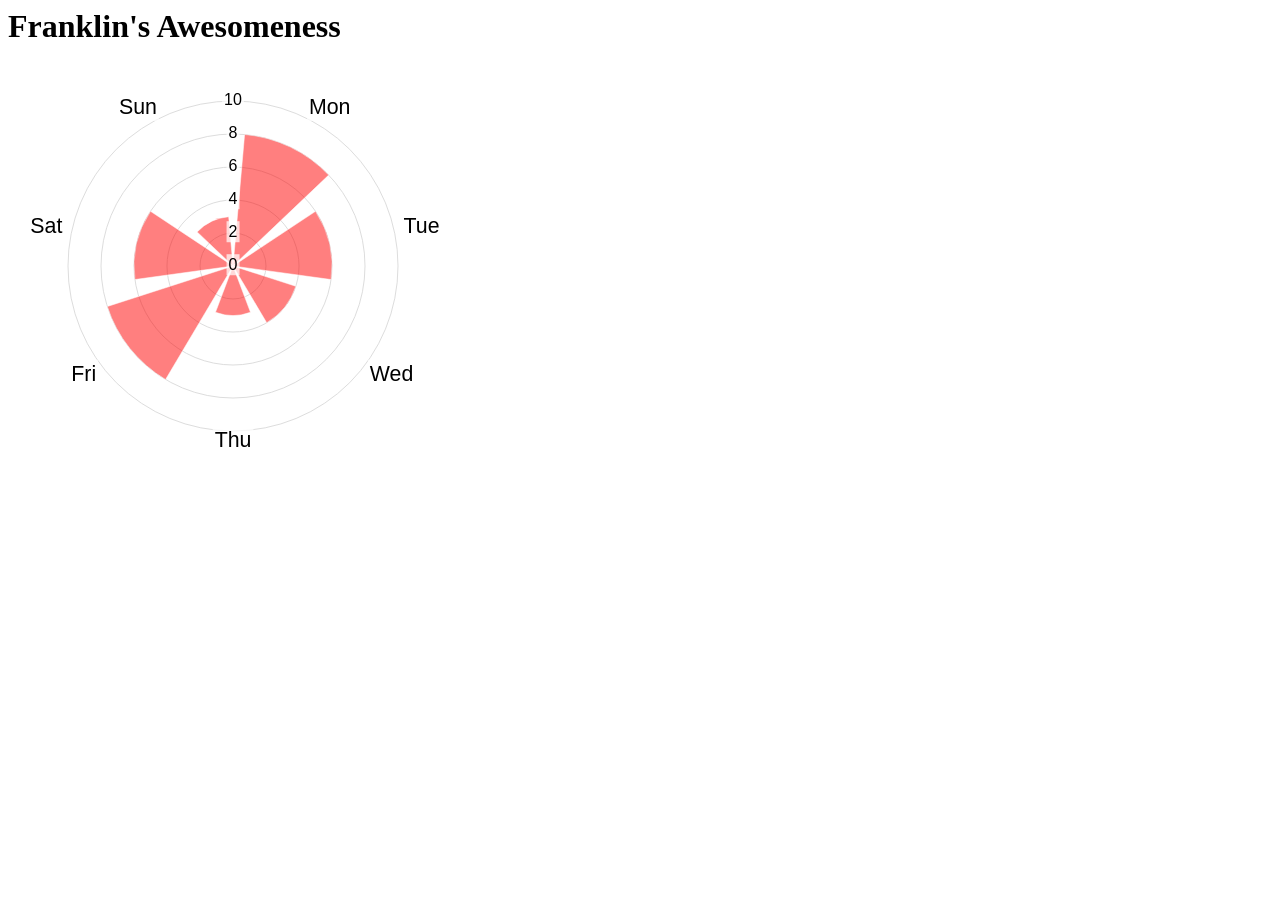
<file: radar.html>
<!DOCTYPE>
<html>

  <head>
    <script src="RGraph/libraries/RGraph.svg.common.core.js"></script>
    <script src="RGraph/libraries/RGraph.svg.common.tooltips.js"></script>
    <script src="RGraph/libraries/RGraph.svg.rose.js"></script>
  </head>

  <body>
    <h1>Franklin's Awesomeness</h1>
    <div style="width: 450px; height: 400px" id="chart-container"></div>
  </body>

  <script>
    new RGraph.SVG.Rose({
        id: 'chart-container',
        data: [8,6,4,3,8,6,3],
        options: {
            colors: [ 'rgba(255,0,0,0.5)', 'rgba(0,255,0,0.5)', 'rgba(0,0,255,0.5)' ],
            backgroundGridRadialsCount: 0,
            linewidth: 2,
            amargin: '5deg',
            labels: ['Mon','Tue','Wed','Thu','Fri','Sat','Sun'],
            tooltips: ['Mon','Tue','Wed','Thu','Fri','Sat','Sun'],
            linewidth: .5
        }
    }).draw();
</script>

</html>
</file>
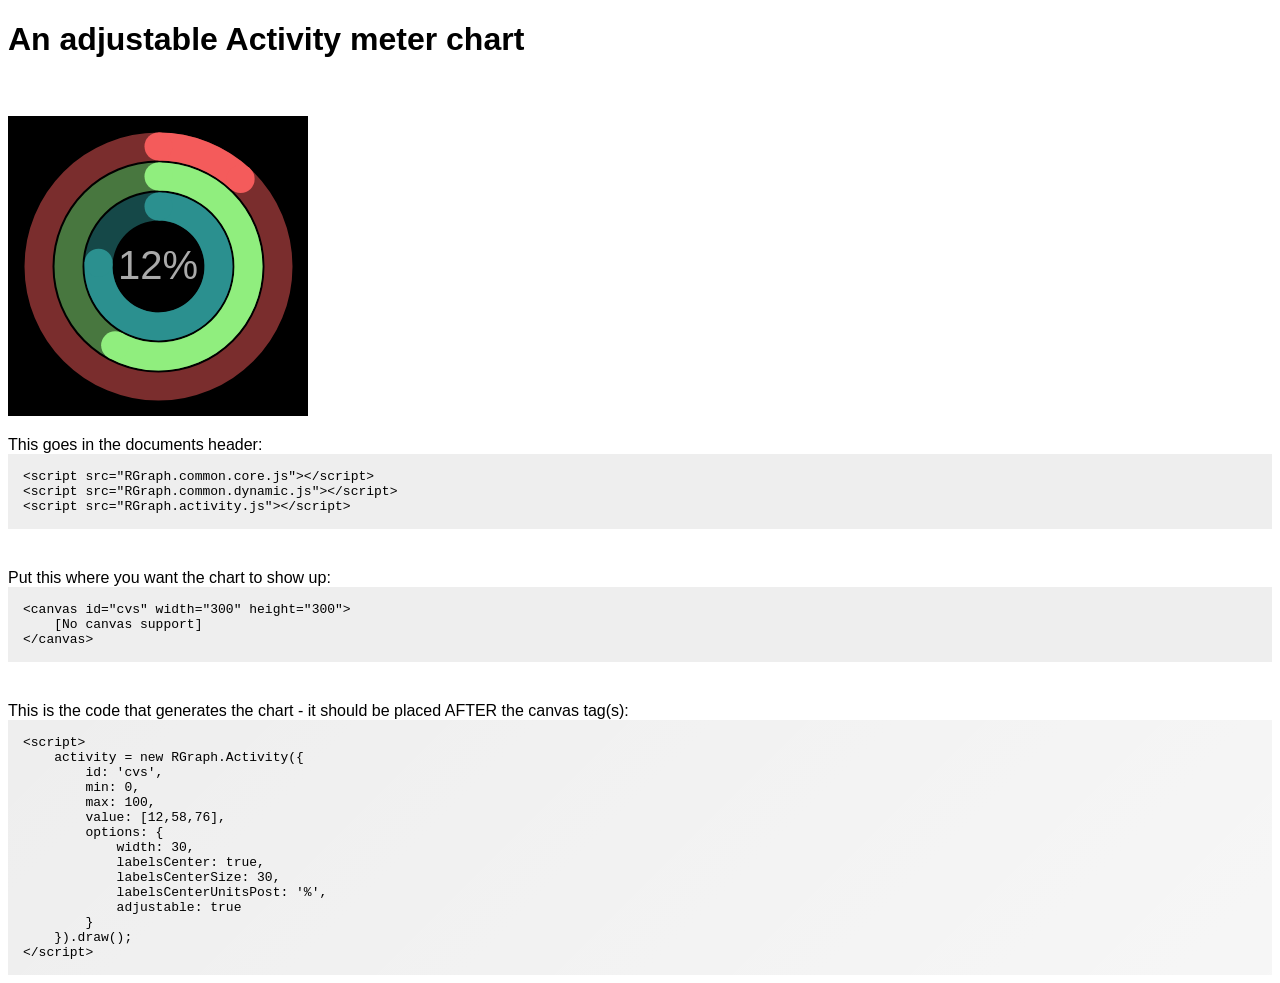
<file: RGraph/demos/activity-adjustable.html>
<!DOCTYPE html >
<html lang="en">
<head>
    <link rel="stylesheet" href="demos.css" type="text/css" media="screen" />

    <script src="../libraries/RGraph.common.core.js" ></script>
    <script src="../libraries/RGraph.common.dynamic.js" ></script>
    <script src="../libraries/RGraph.activity.js" ></script>
    <script src="demos.js" ></script>
    
    <title>RGraph demo: An adjustable Activity meter chart</title>
    
    
    <meta name="description" content="An adjustable Activity meter chart" />
    
    <meta name="robots" content="noindex, nofollow" />

</head>
<body>

    

    <h1>An adjustable Activity meter chart</h1>

    <br />
    <br />

    <canvas id="cvs" width="300" height="300">[No canvas support]</canvas>
    
    <script>
        activity = new RGraph.Activity({
            id: 'cvs',
            min: 0,
            max: 100,
            value: [12,58,76],
            options: {
                width: 30,
                labelsCenter: true,
                labelsCenterSize: 30,
                labelsCenterUnitsPost: '%',
                adjustable: true
            }
        }).draw();
    </script>

    <p></p>

    This goes in the documents header:
    <pre class="code">
&lt;script src="RGraph.common.core.js"&gt;&lt;/script&gt;
&lt;script src="RGraph.common.dynamic.js"&gt;&lt;/script&gt;
&lt;script src="RGraph.activity.js"&gt;&lt;/script&gt;
</pre>
    
    Put this where you want the chart to show up:
    <pre class="code">
&lt;canvas id="cvs" width="300" height="300"&gt;
    [No canvas support]
&lt;/canvas&gt;
</pre>

This is the code that generates the chart - it should be placed AFTER the canvas tag(s):
    <div id="dynamic-source-code"></div>
    <script>showSource()</script>

</body>
</html>
</file>
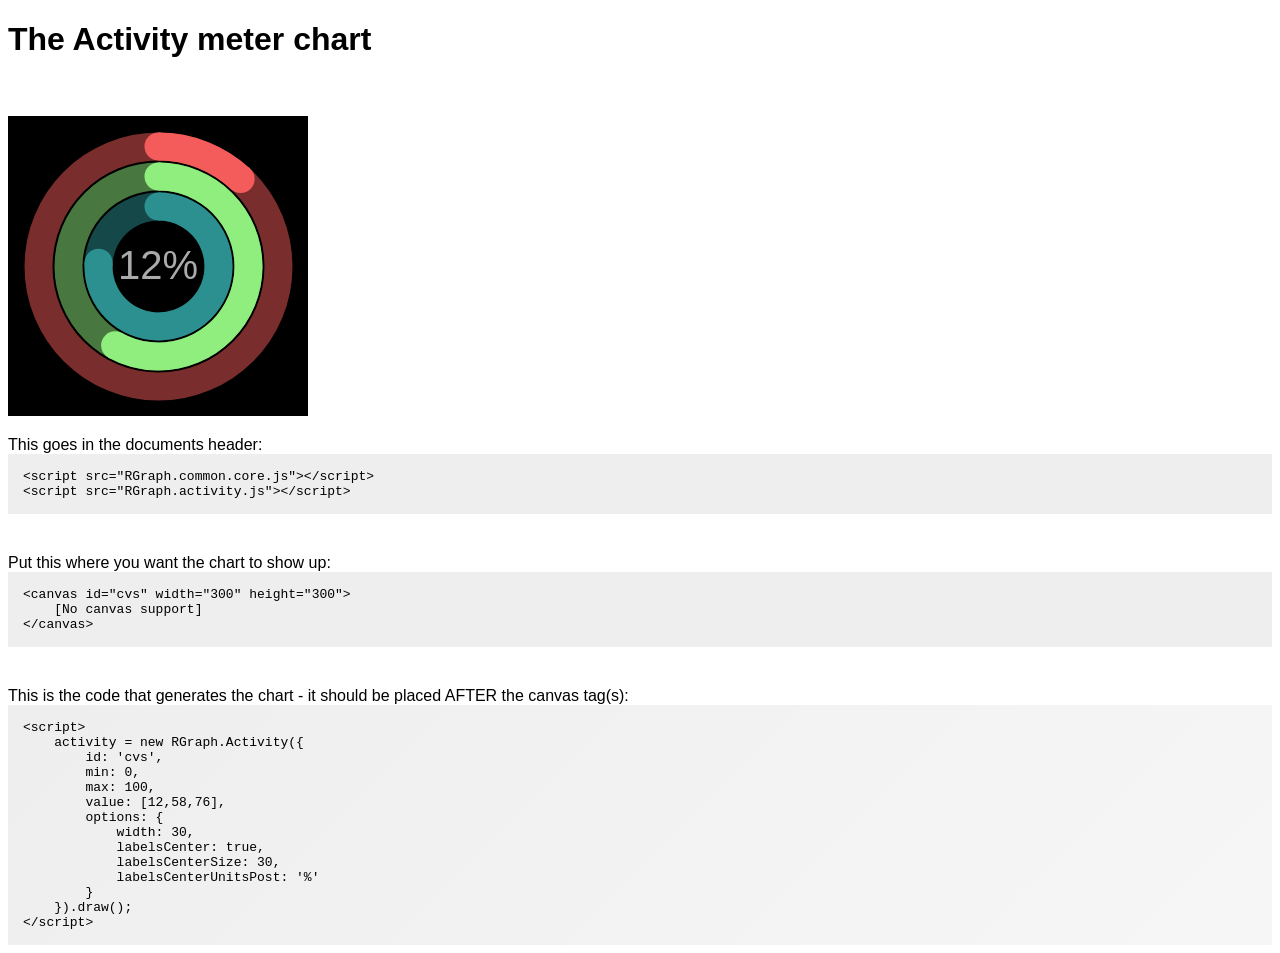
<file: RGraph/demos/activity-basic.html>
<!DOCTYPE html >
<html lang="en">
<head>
    <link rel="stylesheet" href="demos.css" type="text/css" media="screen" />
    
    <script src="../libraries/RGraph.common.core.js" ></script>
    <script src="../libraries/RGraph.activity.js" ></script>
    <script src="demos.js" ></script>
    
    <title>RGraph demo: The Activity meter chart</title>
    
    
    <meta name="description" content="The Activity meter chart" />
    
    <meta name="robots" content="noindex, nofollow" />

</head>
<body>

    

    <h1>The Activity meter chart</h1>

    <br />
    <br />

    <canvas id="cvs" width="300" height="300">[No canvas support]</canvas>
    
    <script>
        activity = new RGraph.Activity({
            id: 'cvs',
            min: 0,
            max: 100,
            value: [12,58,76],
            options: {
                width: 30,
                labelsCenter: true,
                labelsCenterSize: 30,
                labelsCenterUnitsPost: '%'
            }
        }).draw();
    </script>

    <p></p>

    This goes in the documents header:
    <pre class="code">
&lt;script src="RGraph.common.core.js"&gt;&lt;/script&gt;
&lt;script src="RGraph.activity.js"&gt;&lt;/script&gt;
</pre>
    
    Put this where you want the chart to show up:
    <pre class="code">
&lt;canvas id="cvs" width="300" height="300"&gt;
    [No canvas support]
&lt;/canvas&gt;
</pre>

This is the code that generates the chart - it should be placed AFTER the canvas tag(s):
    <div id="dynamic-source-code"></div>
    <script>showSource()</script>

</body>
</html>
</file>
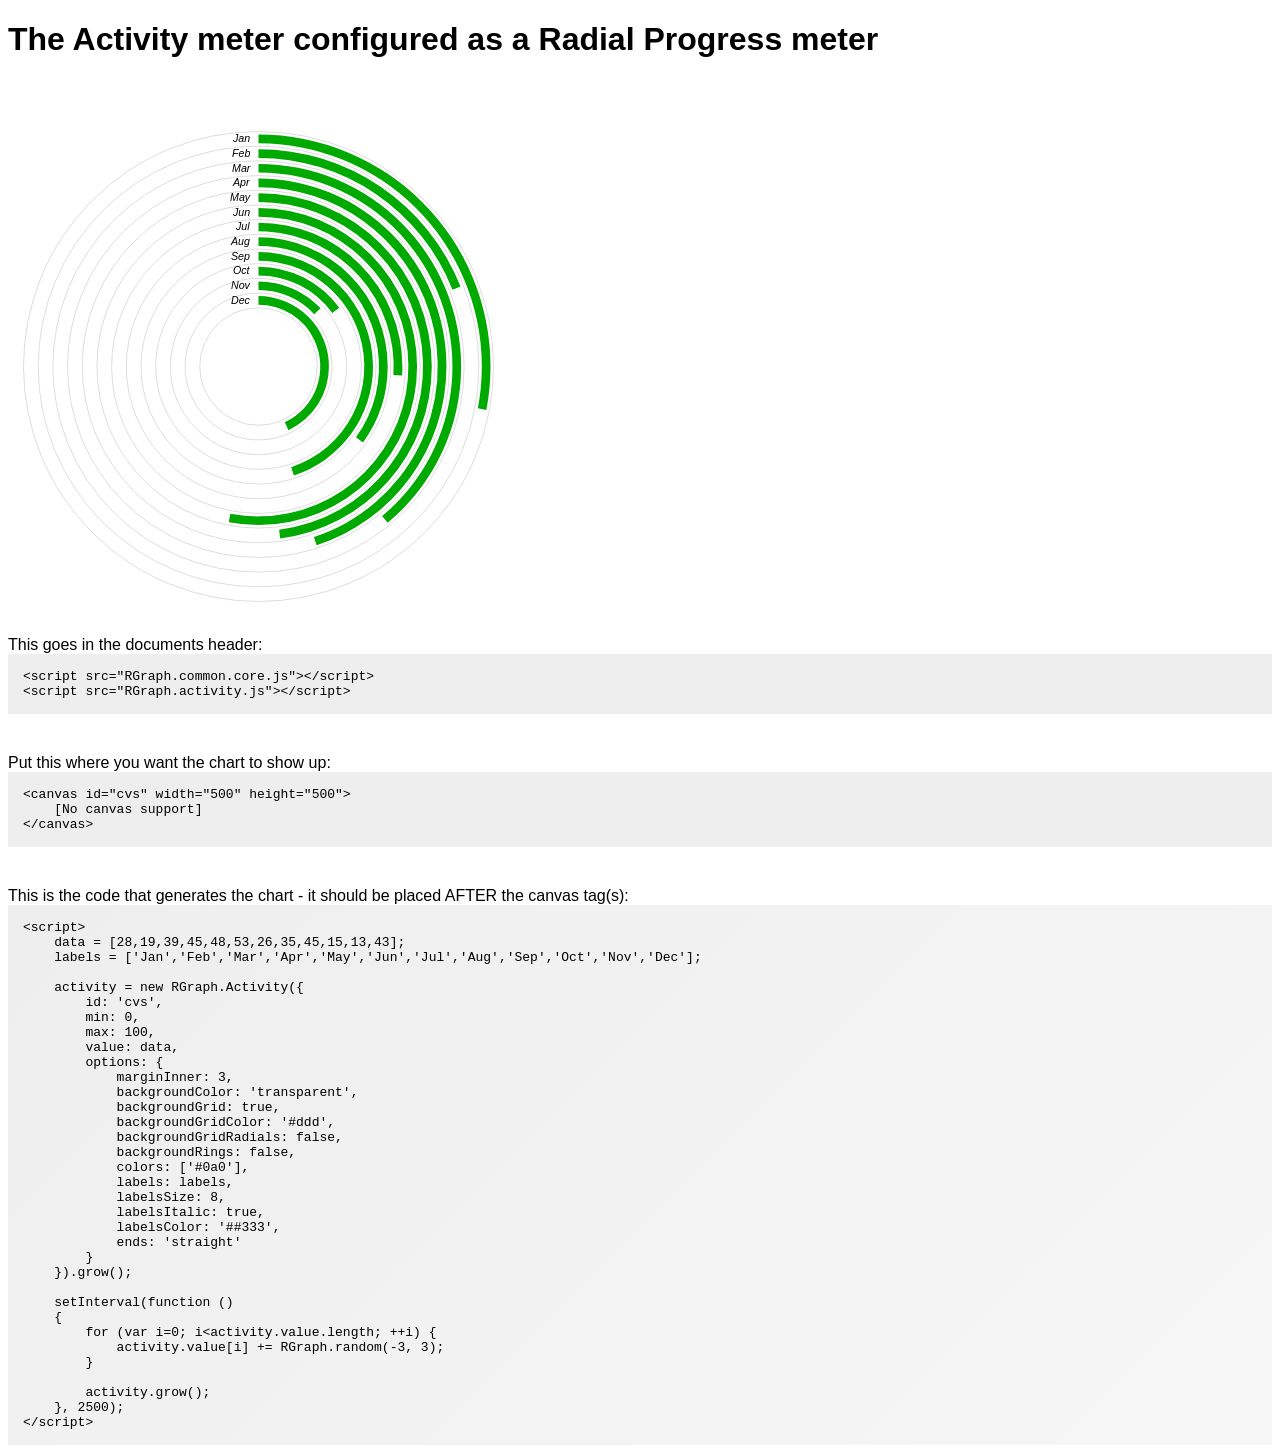
<file: RGraph/demos/activity-radial.html>
<!DOCTYPE html >
<html lang="en">
<head>
    <link rel="stylesheet" href="demos.css" type="text/css" media="screen" />
    
    <script src="../libraries/RGraph.common.core.js" ></script>
    <script src="../libraries/RGraph.activity.js" ></script>
    <script src="demos.js" ></script>
    
    <title>RGraph demo: The Activity meter configured as a Radial Progress meter</title>
    
    
    <meta name="description" content="The Activity meter configured as a Radial Progress meter" />
    
    <meta name="robots" content="noindex, nofollow" />

</head>
<body>

    

    <h1>The Activity meter configured as a Radial Progress meter</h1>

    <br />
    <br />

    <div>
        <canvas id="cvs" width="500" height="500">[No canvas support]</canvas>
    </div>
    
    <script>
        data = [28,19,39,45,48,53,26,35,45,15,13,43];
        labels = ['Jan','Feb','Mar','Apr','May','Jun','Jul','Aug','Sep','Oct','Nov','Dec'];

        activity = new RGraph.Activity({
            id: 'cvs',
            min: 0,
            max: 100,
            value: data,
            options: {
                marginInner: 3,
                backgroundColor: 'transparent',
                backgroundGrid: true,
                backgroundGridColor: '#ddd',
                backgroundGridRadials: false,
                backgroundRings: false,
                colors: ['#0a0'],
                labels: labels,
                labelsSize: 8,
                labelsItalic: true,
                labelsColor: '##333',
                ends: 'straight'
            }
        }).grow();

        setInterval(function ()
        {
            for (var i=0; i<activity.value.length; ++i) {
                activity.value[i] += RGraph.random(-3, 3);
            }
            
            activity.grow();
        }, 2500);
    </script>

    <p></p>

    This goes in the documents header:
    <pre class="code">
&lt;script src="RGraph.common.core.js"&gt;&lt;/script&gt;
&lt;script src="RGraph.activity.js"&gt;&lt;/script&gt;
</pre>
    
    Put this where you want the chart to show up:
    <pre class="code">
&lt;canvas id="cvs" width="500" height="500"&gt;
    [No canvas support]
&lt;/canvas&gt;
</pre>

This is the code that generates the chart - it should be placed AFTER the canvas tag(s):
    <div id="dynamic-source-code"></div>
    <script>showSource()</script>

</body>
</html>
</file>
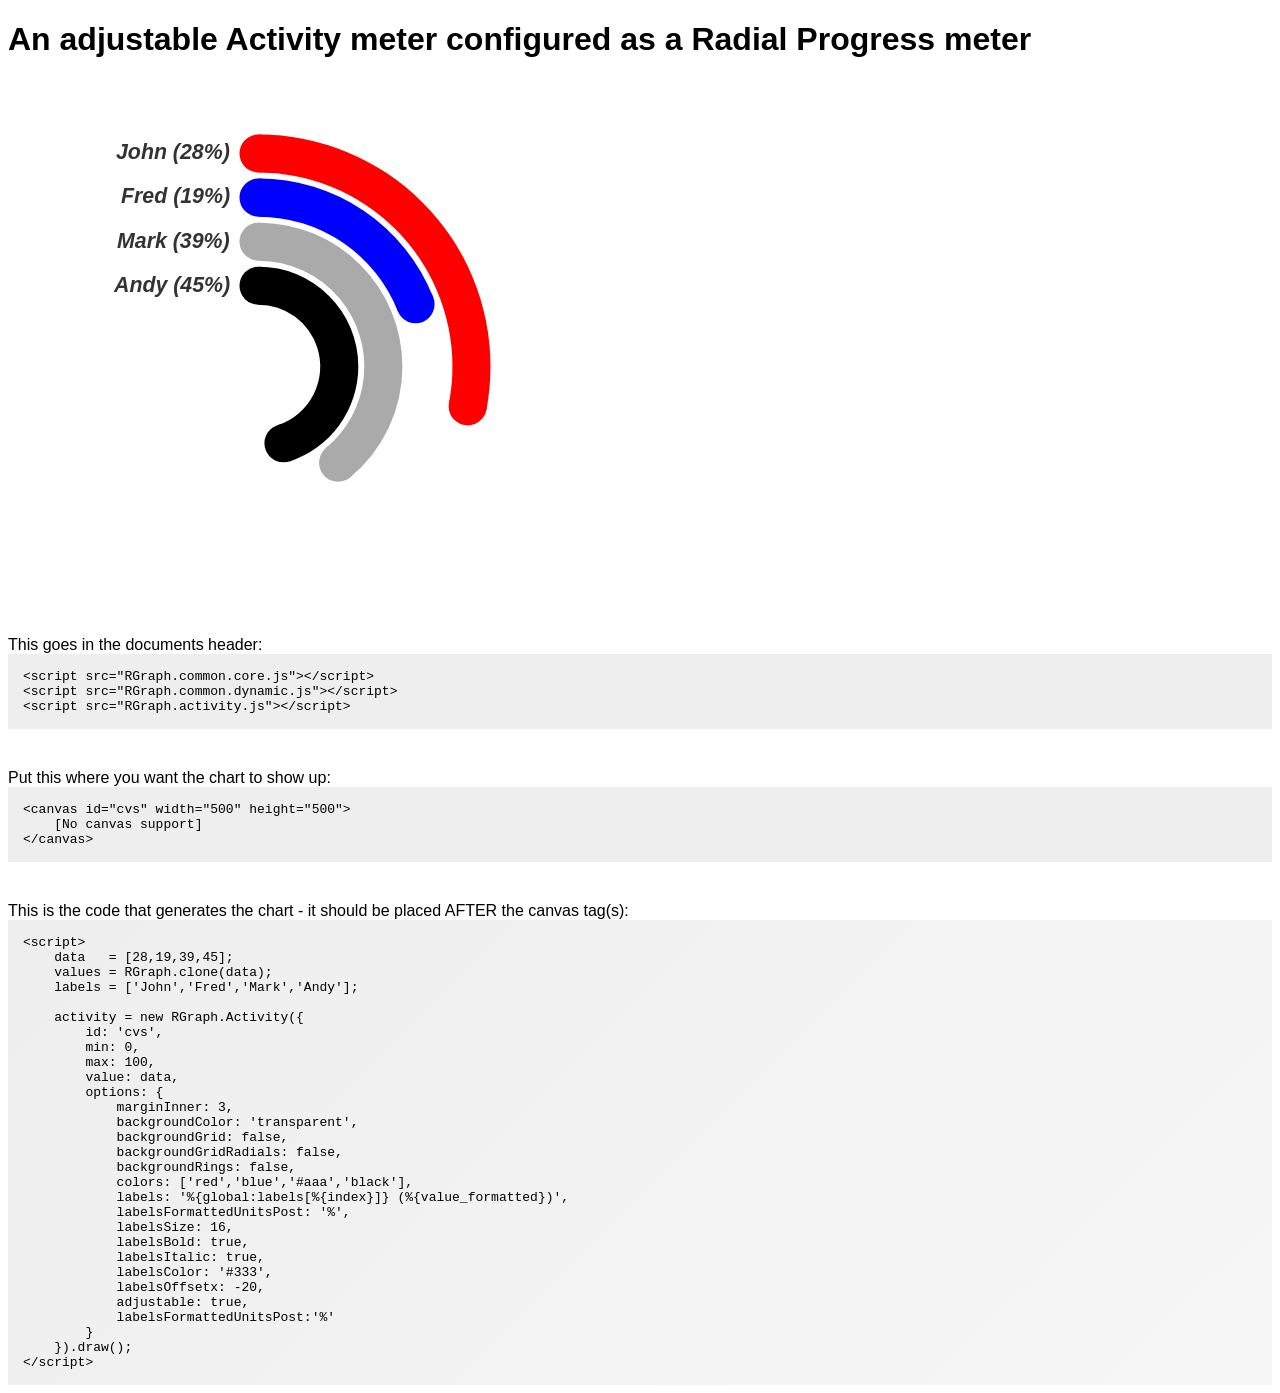
<file: RGraph/demos/activity-radial2.html>
<!DOCTYPE html >
<html lang="en">
<head>
    <link rel="stylesheet" href="demos.css" type="text/css" media="screen" />
    
    <script src="../libraries/RGraph.common.core.js" ></script>
    <script src="../libraries/RGraph.common.dynamic.js" ></script>
    <script src="../libraries/RGraph.common.tooltips.js" ></script>
    <script src="../libraries/RGraph.activity.js" ></script>
    <script src="demos.js" ></script>
    
    <title>RGraph demo: An adjustable Activity meter configured as a Radial Progress meter</title>
    
    
    <meta name="description" content="An adjustable Activity meter configured as a Radial Progress meter" />
    
    <meta name="robots" content="noindex, nofollow" />

</head>
<body>

    

    <h1>An adjustable Activity meter configured as a Radial Progress meter</h1>

    <br />
    <br />

    <div>
        <canvas id="cvs" width="500" height="500">[No canvas support]</canvas>
    </div>
    
    <script id="rgraph-demo-source-code">
        data   = [28,19,39,45];
        values = RGraph.clone(data);
        labels = ['John','Fred','Mark','Andy'];

        activity = new RGraph.Activity({
            id: 'cvs',
            min: 0,
            max: 100,
            value: data,
            options: {
                marginInner: 3,
                backgroundColor: 'transparent',
                backgroundGrid: false,
                backgroundGridRadials: false,
                backgroundRings: false,
                colors: ['red','blue','#aaa','black'],
                labels: '%{global:labels[%{index}]} (%{value_formatted})',
                labelsFormattedUnitsPost: '%',
                labelsSize: 16,
                labelsBold: true,
                labelsItalic: true,
                labelsColor: '#333',
                labelsOffsetx: -20,
                adjustable: true,
                labelsFormattedUnitsPost:'%'
            }
        }).draw();
    </script>

    <p></p>

    This goes in the documents header:
    <pre class="code">
&lt;script src="RGraph.common.core.js"&gt;&lt;/script&gt;
&lt;script src="RGraph.common.dynamic.js"&gt;&lt;/script&gt;
&lt;script src="RGraph.activity.js"&gt;&lt;/script&gt;
</pre>
    
    Put this where you want the chart to show up:
    <pre class="code">
&lt;canvas id="cvs" width="500" height="500"&gt;
    [No canvas support]
&lt;/canvas&gt;
</pre>

This is the code that generates the chart - it should be placed AFTER the canvas tag(s):
    <div id="dynamic-source-code"></div>
    <script>showSource()</script>

</body>
</html>
</file>
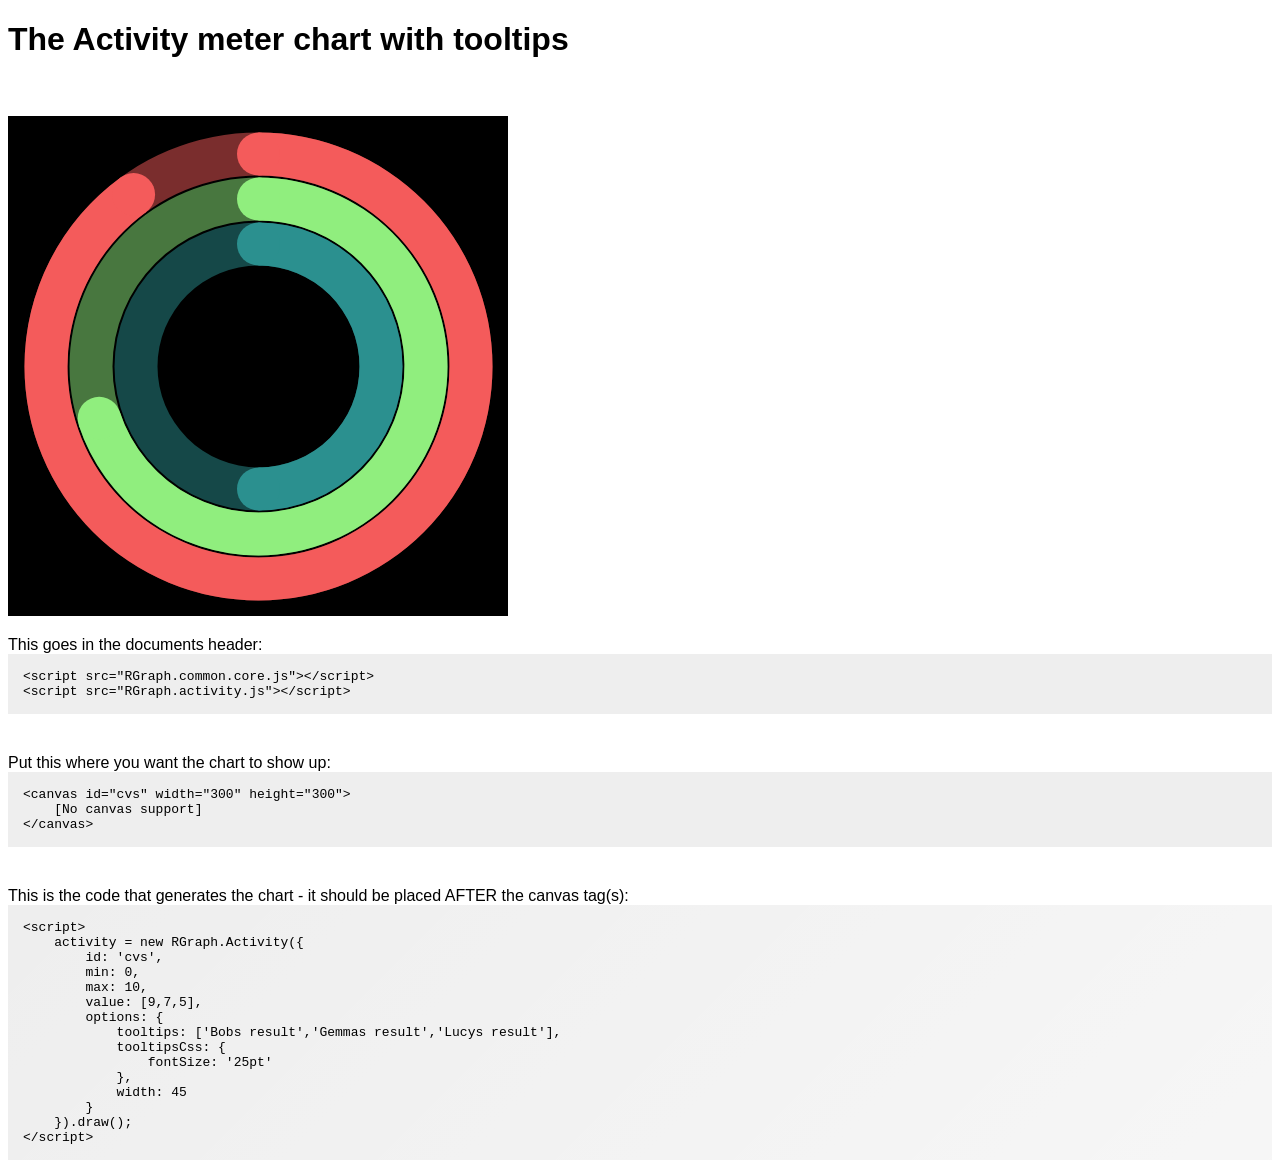
<file: RGraph/demos/activity-tooltips.html>
<!DOCTYPE html >
<html lang="en">
<head>
    <link rel="stylesheet" href="demos.css" type="text/css" media="screen" />
    
    <script src="../libraries/RGraph.common.core.js" ></script>
    <script src="../libraries/RGraph.common.dynamic.js" ></script>
    <script src="../libraries/RGraph.common.tooltips.js" ></script>
    <script src="../libraries/RGraph.activity.js" ></script>
    <script src="demos.js" ></script>
    
    <title>RGraph demo: The Activity meter chart with tooltips</title>
    
    
    <meta name="description" content="The Activity meter chart with tooltips" />
    
    <meta name="robots" content="noindex, nofollow" />

</head>
<body>

    

    <h1>The Activity meter chart with tooltips</h1>

    <br />
    <br />

    <canvas id="cvs" width="500" height="500">[No canvas support]</canvas>
    
    <script>
        activity = new RGraph.Activity({
            id: 'cvs',
            min: 0,
            max: 10,
            value: [9,7,5],
            options: {
                tooltips: ['Bobs result','Gemmas result','Lucys result'],
                tooltipsCss: {
                    fontSize: '25pt'
                },
                width: 45
            }
        }).draw();
    </script>

    <p></p>

    This goes in the documents header:
    <pre class="code">
&lt;script src="RGraph.common.core.js"&gt;&lt;/script&gt;
&lt;script src="RGraph.activity.js"&gt;&lt;/script&gt;
</pre>
    
    Put this where you want the chart to show up:
    <pre class="code">
&lt;canvas id="cvs" width="300" height="300"&gt;
    [No canvas support]
&lt;/canvas&gt;
</pre>

This is the code that generates the chart - it should be placed AFTER the canvas tag(s):
    <div id="dynamic-source-code"></div>
    <script>showSource()</script>

</body>
</html>
</file>
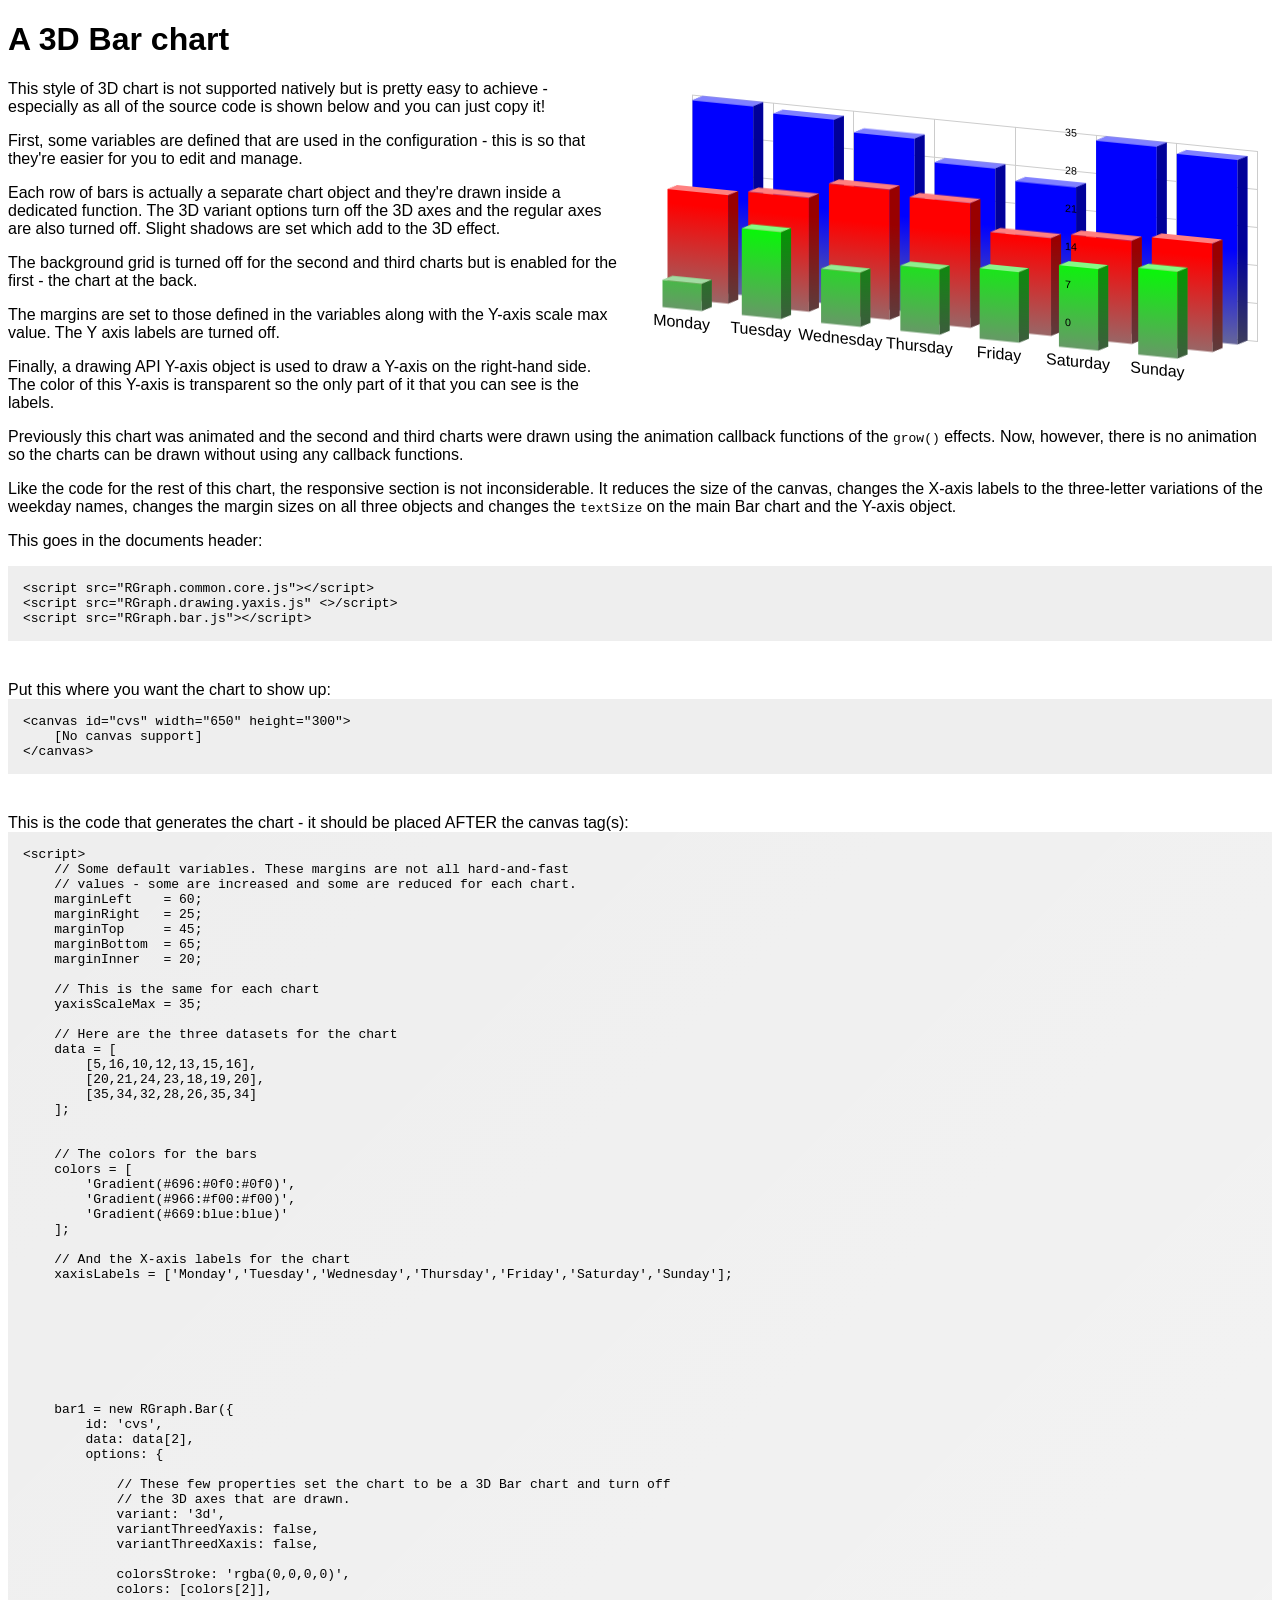
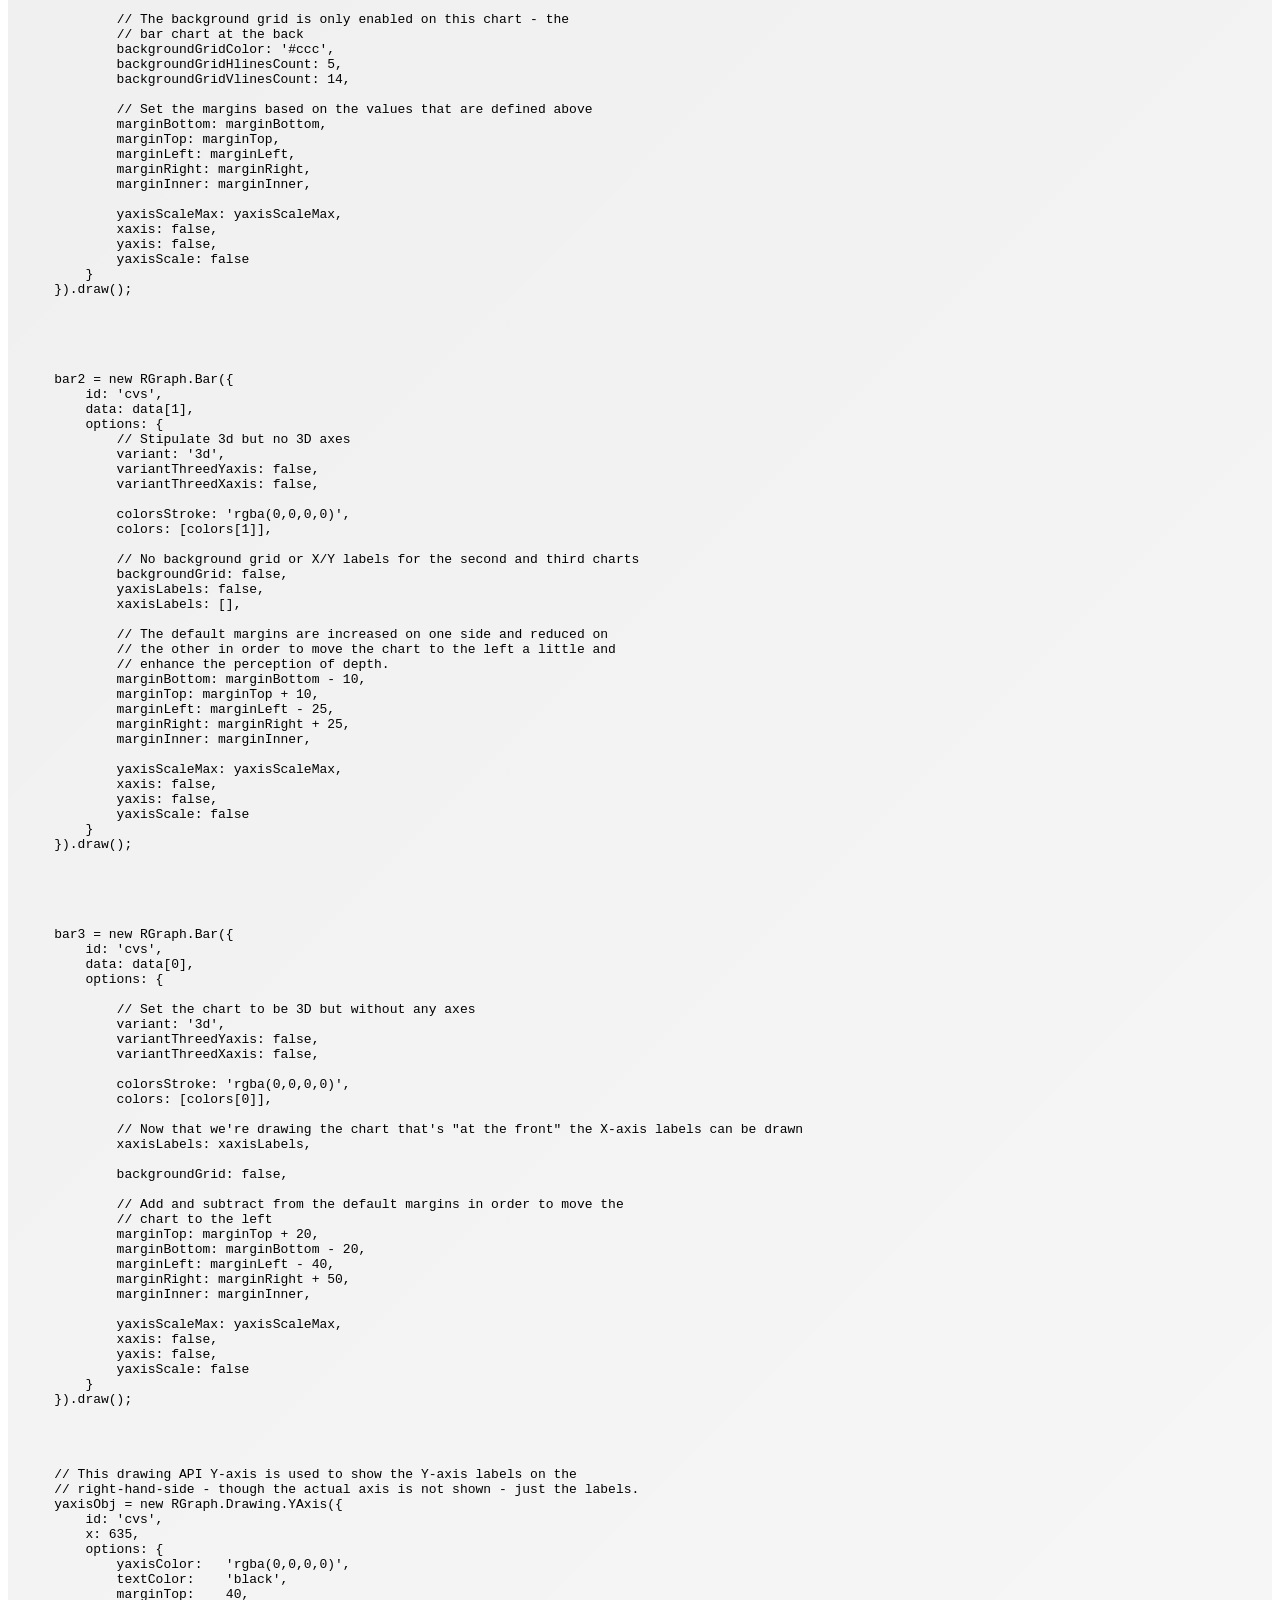
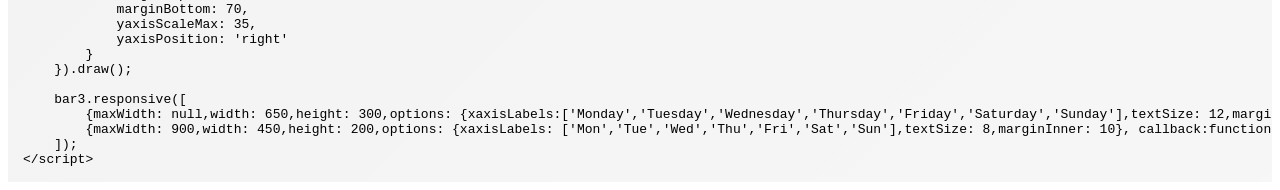
<file: RGraph/demos/bar-3d-effect-multi-row.html>
<!DOCTYPE html >
<html lang="en">
<head>
    <link rel="stylesheet" href="demos.css" type="text/css" media="screen" />
    
    <script src="../libraries/RGraph.common.core.js" ></script>
    <script src="../libraries/RGraph.drawing.yaxis.js" ></script>
    <script src="../libraries/RGraph.bar.js" ></script>
    <script src="demos.js" ></script> 
    
    <title>RGraph demo: A multiple-row 3D Bar chart</title>
    
    
    <meta name="description" content="RGraph can make realistic-looking 3D Bar charts. This demo is a multi-row example of such a chart. There are three rows of bars that are each drawn by a separate Bar chart object." />
    
    <!-- <RGRAPH_REMOVE> -->
    <meta name="robots" content="noindex, nofollow" />
    <!-- </RGRAPH_REMOVE> -->

</head>
<body>


    <h1>A 3D Bar chart</h1>

    <div style="float: right">
        <canvas id="cvs" width="650" height="300">[No canvas support]</canvas>
    </div>

    <p>
        This style of 3D chart is not supported natively but is pretty easy to
        achieve - especially as all of the source code is shown below and you can just
        copy it!
    </p>
    
    <p>
        First, some variables are defined that are used in the configuration - this is so that they're
        easier for you to edit and manage.
    </p>
    
    <p>
        Each row of bars is actually a separate chart object and they're drawn inside a dedicated function.
        The 3D variant options turn off the 3D axes and the regular axes are also turned off. Slight shadows
        are set which add to the 3D effect.
    </p>
    
    <p>
        The background grid is turned off for the second and third charts but is enabled for the first - the
        chart at the back.
    </p>
    
    <p>
        The margins are set to those defined in the variables along with the Y-axis scale max value. The Y
        axis labels are turned off.
    </p>
    
    <p>
        Finally, a drawing API Y-axis object is used to draw a Y-axis on the right-hand side. The color of
        this Y-axis is transparent so the only part of it that you can see is the labels.
    </p>
    
    <p>
        Previously this chart was animated and the second and
        third charts were drawn using the animation callback
        functions of the <code>grow()</code> effects. Now, however,
        there is no animation so the charts can be drawn without
        using any callback functions.
    </p>
    
    <p>
        Like the code for the rest of this chart, the responsive section is not inconsiderable. It
        reduces the size of the canvas, changes the X-axis labels to the three-letter variations of
        the weekday names, changes the margin sizes on all three objects and changes the
        <code>textSize</code> on the main Bar chart and the Y-axis object.
    </p>

    <script id="rgraph-demo-source-code">
        // Some default variables. These margins are not all hard-and-fast
        // values - some are increased and some are reduced for each chart.
        marginLeft    = 60;
        marginRight   = 25;
        marginTop     = 45;
        marginBottom  = 65;
        marginInner   = 20;
        
        // This is the same for each chart
        yaxisScaleMax = 35;

        // Here are the three datasets for the chart
        data = [
            [5,16,10,12,13,15,16],
            [20,21,24,23,18,19,20],
            [35,34,32,28,26,35,34]
        ];


        // The colors for the bars
        colors = [
            'Gradient(#696:#0f0:#0f0)',
            'Gradient(#966:#f00:#f00)',
            'Gradient(#669:blue:blue)'
        ];
        
        // And the X-axis labels for the chart
        xaxisLabels = ['Monday','Tuesday','Wednesday','Thursday','Friday','Saturday','Sunday'];








        bar1 = new RGraph.Bar({
            id: 'cvs',
            data: data[2],
            options: {
                
                // These few properties set the chart to be a 3D Bar chart and turn off
                // the 3D axes that are drawn.
                variant: '3d',
                variantThreedYaxis: false,
                variantThreedXaxis: false,

                colorsStroke: 'rgba(0,0,0,0)',
                colors: [colors[2]],

                // The background grid is only enabled on this chart - the
                // bar chart at the back
                backgroundGridColor: '#ccc',
                backgroundGridHlinesCount: 5,
                backgroundGridVlinesCount: 14,
                
                // Set the margins based on the values that are defined above
                marginBottom: marginBottom,
                marginTop: marginTop,
                marginLeft: marginLeft,
                marginRight: marginRight,
                marginInner: marginInner,

                yaxisScaleMax: yaxisScaleMax,
                xaxis: false,
                yaxis: false,
                yaxisScale: false
            }
        }).draw();





        bar2 = new RGraph.Bar({
            id: 'cvs',
            data: data[1],
            options: {
                // Stipulate 3d but no 3D axes
                variant: '3d',
                variantThreedYaxis: false,
                variantThreedXaxis: false,

                colorsStroke: 'rgba(0,0,0,0)',
                colors: [colors[1]],

                // No background grid or X/Y labels for the second and third charts
                backgroundGrid: false,
                yaxisLabels: false,
                xaxisLabels: [],

                // The default margins are increased on one side and reduced on
                // the other in order to move the chart to the left a little and
                // enhance the perception of depth.
                marginBottom: marginBottom - 10,
                marginTop: marginTop + 10,
                marginLeft: marginLeft - 25,
                marginRight: marginRight + 25,
                marginInner: marginInner,

                yaxisScaleMax: yaxisScaleMax,
                xaxis: false,
                yaxis: false,
                yaxisScale: false
            }
        }).draw();





        bar3 = new RGraph.Bar({
            id: 'cvs',
            data: data[0],
            options: {

                // Set the chart to be 3D but without any axes
                variant: '3d',
                variantThreedYaxis: false,
                variantThreedXaxis: false,

                colorsStroke: 'rgba(0,0,0,0)',
                colors: [colors[0]],
                
                // Now that we're drawing the chart that's "at the front" the X-axis labels can be drawn
                xaxisLabels: xaxisLabels,

                backgroundGrid: false,
                
                // Add and subtract from the default margins in order to move the
                // chart to the left
                marginTop: marginTop + 20,
                marginBottom: marginBottom - 20,
                marginLeft: marginLeft - 40,
                marginRight: marginRight + 50,
                marginInner: marginInner,

                yaxisScaleMax: yaxisScaleMax,
                xaxis: false,
                yaxis: false,
                yaxisScale: false
            }
        }).draw();




        // This drawing API Y-axis is used to show the Y-axis labels on the
        // right-hand-side - though the actual axis is not shown - just the labels.
        yaxisObj = new RGraph.Drawing.YAxis({
            id: 'cvs',
            x: 635,
            options: {
                yaxisColor:   'rgba(0,0,0,0)',
                textColor:    'black',
                marginTop:    40,
                marginBottom: 70,
                yaxisScaleMax: 35,
                yaxisPosition: 'right'
            }
        }).draw();
        
        bar3.responsive([
            {maxWidth: null,width: 650,height: 300,options: {xaxisLabels:['Monday','Tuesday','Wednesday','Thursday','Friday','Saturday','Sunday'],textSize: 12,marginInner: marginInner},callback: function (){bar1.set('marginInner', 20);bar2.set('marginInner', 20);setTimeout(function (){yaxisObj.x = 635;yaxisObj.set('textSize', 12);RGraph.redraw();}, 250);}},
            {maxWidth: 900,width: 450,height: 200,options: {xaxisLabels: ['Mon','Tue','Wed','Thu','Fri','Sat','Sun'],textSize: 8,marginInner: 10}, callback:function (){bar1.set('marginInner', 10);bar2.set('marginInner', 10);yaxisObj.x = 435;yaxisObj.set('textSize', 8);RGraph.redraw();}}
        ]);
    </script>




    <p />



    This goes in the documents header:
    <pre class="code">
&lt;script src="RGraph.common.core.js"&gt;&lt;/script&gt;
&lt;script src="RGraph.drawing.yaxis.js" &lt;&gt;/script&gt;
&lt;script src="RGraph.bar.js"&gt;&lt;/script&gt;
</pre>
    
    Put this where you want the chart to show up:
    <pre class="code">
&lt;canvas id="cvs" width="650" height="300"&gt;
    [No canvas support]
&lt;/canvas&gt;
</pre>

This is the code that generates the chart - it should be placed AFTER the canvas tag(s):
    <div id="dynamic-source-code"></div>
    <script>showSource()</script>

</body>
</html>
</file>
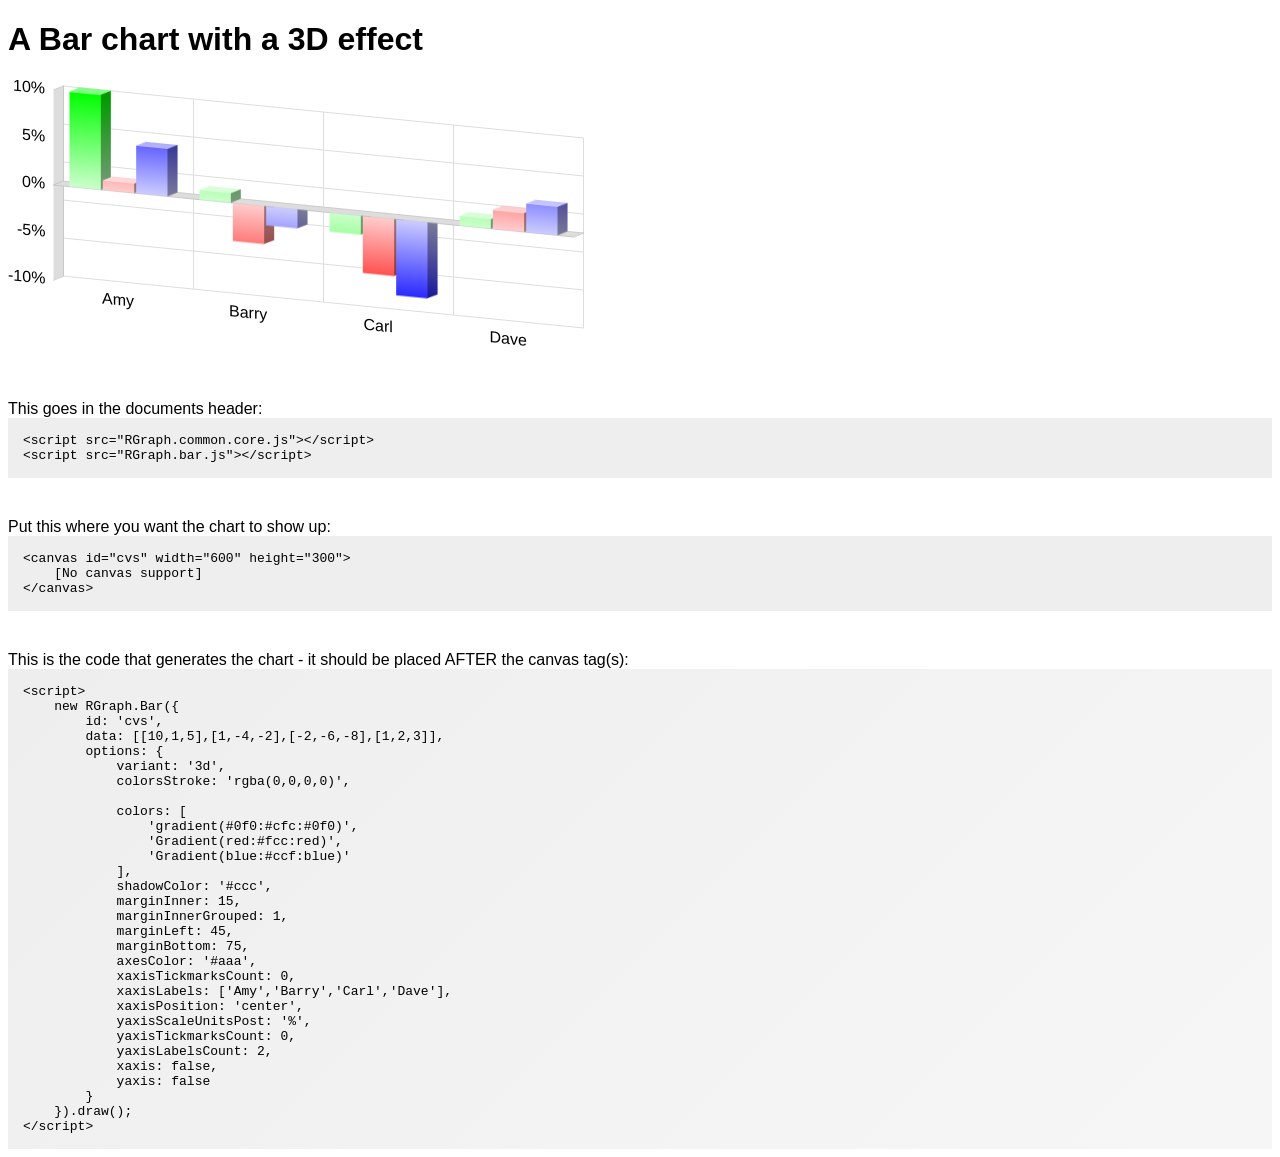
<file: RGraph/demos/bar-3d-effect-xaxispos-center.html>
<!DOCTYPE html >
<html lang="en">
<head>
    <link rel="stylesheet" href="demos.css" type="text/css" media="screen" />
    
    <script src="../libraries/RGraph.common.core.js" ></script>
    <script src="../libraries/RGraph.bar.js" ></script>
    <script src="demos.js" ></script>
    
    <title>RGraph demo: A Bar chart with a 3D effect</title>
    
    
    <meta name="description" content="A Bar chart with a 3D effect and has the xaxisPosition option is set to center" />
    

    <meta name="robots" content="noindex, nofollow" />

</head>
<body>


    <h1>A Bar chart with a 3D effect</h1>

    <canvas id="cvs" width="600" height="300">[No canvas support]</canvas>

    <script>
        new RGraph.Bar({
            id: 'cvs',
            data: [[10,1,5],[1,-4,-2],[-2,-6,-8],[1,2,3]],
            options: {
                variant: '3d',
                colorsStroke: 'rgba(0,0,0,0)',
                
                colors: [
                    'gradient(#0f0:#cfc:#0f0)',
                    'Gradient(red:#fcc:red)',
                    'Gradient(blue:#ccf:blue)'
                ],
                shadowColor: '#ccc',
                marginInner: 15,
                marginInnerGrouped: 1,
                marginLeft: 45,
                marginBottom: 75,
                axesColor: '#aaa',
                xaxisTickmarksCount: 0,
                xaxisLabels: ['Amy','Barry','Carl','Dave'],
                xaxisPosition: 'center',
                yaxisScaleUnitsPost: '%',
                yaxisTickmarksCount: 0,
                yaxisLabelsCount: 2,
                xaxis: false,
                yaxis: false
            }
        }).draw();
    </script>







    <p></p>

    This goes in the documents header:
    <pre class="code">
&lt;script src="RGraph.common.core.js"&gt;&lt;/script&gt;
&lt;script src="RGraph.bar.js"&gt;&lt;/script&gt;
</pre>
    
    Put this where you want the chart to show up:
    <pre class="code">
&lt;canvas id="cvs" width="600" height="300"&gt;
    [No canvas support]
&lt;/canvas&gt;
</pre>

This is the code that generates the chart - it should be placed AFTER the canvas tag(s):
    <div id="dynamic-source-code"></div>
    <script>showSource()</script>  



</body>
</html>
</file>
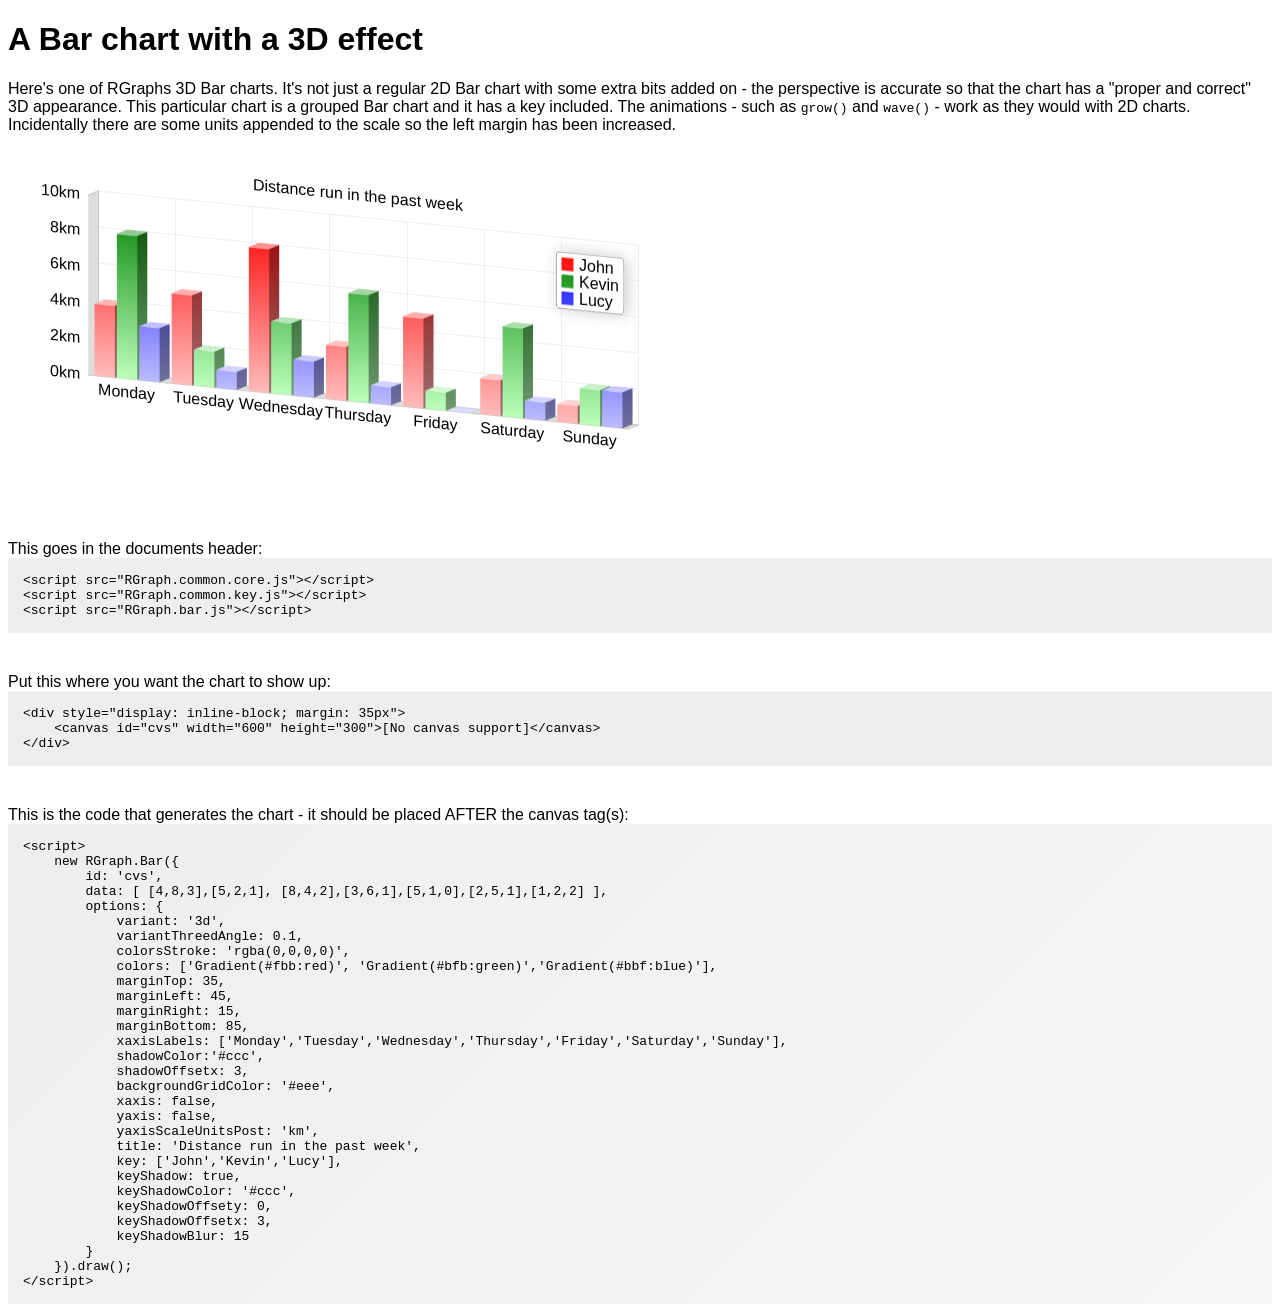
<file: RGraph/demos/bar-3d-effect.html>
<!DOCTYPE html >
<html lang="en">
<head>
    <link rel="stylesheet" href="demos.css" type="text/css" media="screen" />
    
    <script src="../libraries/RGraph.common.core.js" ></script>
    <script src="../libraries/RGraph.common.key.js" ></script>
    <script src="../libraries/RGraph.bar.js" ></script>
    <script src="demos.js" ></script>
    
    <title>RGraph demo: A Bar chart with 3D effect</title>
    
    
    <meta name="description" content="A Bar chart with a 3D effect" />
    

    <meta name="robots" content="noindex, nofollow" />

</head>
<body>


    <h1>A Bar chart with a 3D effect</h1>
    <P>
        Here's one of RGraphs 3D Bar charts. It's not just a regular 2D Bar chart
        with some extra bits added on - the perspective is accurate so that the
        chart has a "proper and correct" 3D appearance. This particular chart
        is a grouped Bar chart and it has a key included. The animations - such
        as <code>grow()</code> and <code>wave()</code> - work as they would with 2D charts. Incidentally there
        are some units appended to the scale so the left margin has been increased.
    </P>

    <div style="display: inline-block; margin: 35px">
        <canvas id="cvs" width="600" height="300">[No canvas support]</canvas>
    </div>

    <script>
        new RGraph.Bar({
            id: 'cvs',
            data: [ [4,8,3],[5,2,1], [8,4,2],[3,6,1],[5,1,0],[2,5,1],[1,2,2] ],
            options: {
                variant: '3d',
                variantThreedAngle: 0.1,
                colorsStroke: 'rgba(0,0,0,0)',
                colors: ['Gradient(#fbb:red)', 'Gradient(#bfb:green)','Gradient(#bbf:blue)'],
                marginTop: 35,
                marginLeft: 45,
                marginRight: 15,
                marginBottom: 85,
                xaxisLabels: ['Monday','Tuesday','Wednesday','Thursday','Friday','Saturday','Sunday'],
                shadowColor:'#ccc',
                shadowOffsetx: 3,
                backgroundGridColor: '#eee',
                xaxis: false,
                yaxis: false,
                yaxisScaleUnitsPost: 'km',
                title: 'Distance run in the past week',
                key: ['John','Kevin','Lucy'],
                keyShadow: true,
                keyShadowColor: '#ccc',
                keyShadowOffsety: 0,
                keyShadowOffsetx: 3,
                keyShadowBlur: 15
            }
        }).draw();
    </script>







    <p></p>

    This goes in the documents header:
    <pre class="code">
&lt;script src="RGraph.common.core.js"&gt;&lt;/script&gt;
&lt;script src="RGraph.common.key.js"&gt;&lt;/script&gt;
&lt;script src="RGraph.bar.js"&gt;&lt;/script&gt;
</pre>
    
    Put this where you want the chart to show up:
    <pre class="code">
&lt;div style="display: inline-block; margin: 35px"&gt;
    &lt;canvas id="cvs" width="600" height="300"&gt;[No canvas support]&lt;/canvas&gt;
&lt;/div&gt;
</pre>

This is the code that generates the chart - it should be placed AFTER the canvas tag(s):
    <div id="dynamic-source-code"></div>
    <script>showSource()</script>

</body>
</html>
</file>
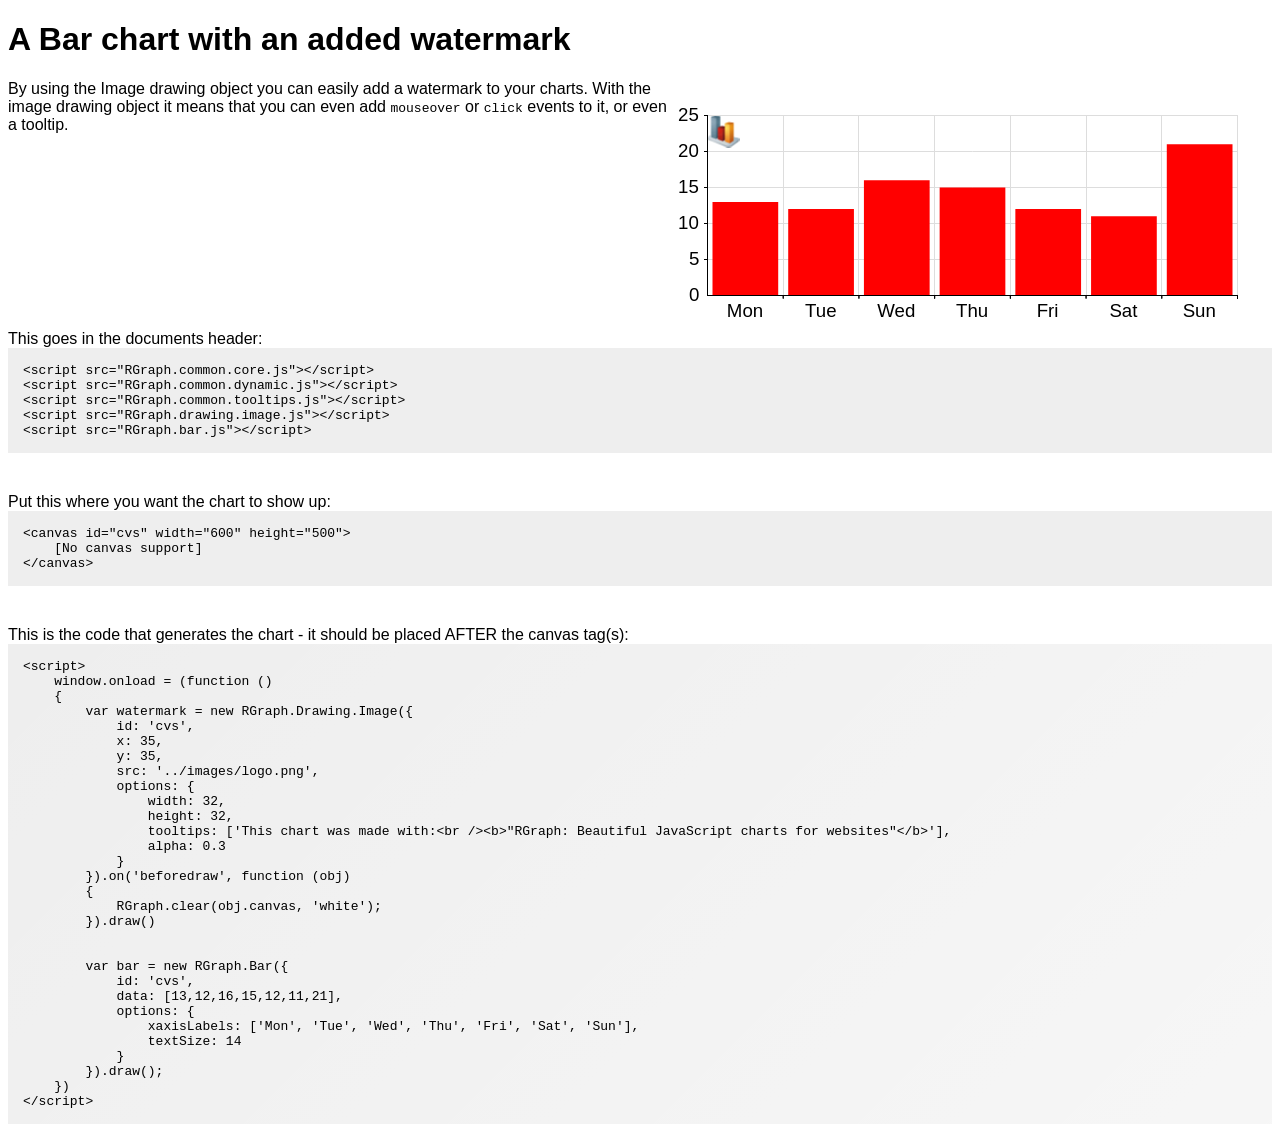
<file: RGraph/demos/bar-add-a-watermark-to-your-charts.html>
<!DOCTYPE html >
<html lang="en">
<head>
    <link rel="stylesheet" href="demos.css" type="text/css" media="screen" />

    <script src="../libraries/RGraph.bar.js" ></script>
    <script src="../libraries/RGraph.drawing.image.js" ></script>
    <script src="../libraries/RGraph.common.tooltips.js" ></script>
    <script src="../libraries/RGraph.common.dynamic.js" ></script>
    <script src="../libraries/RGraph.common.core.js" ></script>
    <script src="demos.js" ></script>
    
    <title>RGraph demo: A Bar chart with an added watermark</title>
    
    
    <meta name="description" content="A Bar chart with an added watermark" />
    

    <meta name="robots" content="noindex, nofollow" />

</head>
<body>


    <h1>A Bar chart with an added watermark</h1>



    <script>
        window.onload = (function ()
        {
            var watermark = new RGraph.Drawing.Image({
                id: 'cvs',
                x: 35,
                y: 35,
                src: '../images/logo.png',
                options: {
                    width: 32,
                    height: 32,
                    tooltips: ['This chart was made with:<br /><b>"RGraph: Beautiful JavaScript charts for websites"</b>'],
                    alpha: 0.3
                }
            }).on('beforedraw', function (obj)
            {
                RGraph.clear(obj.canvas, 'white');
            }).draw()
    
    
            var bar = new RGraph.Bar({
                id: 'cvs',
                data: [13,12,16,15,12,11,21],
                options: {
                    xaxisLabels: ['Mon', 'Tue', 'Wed', 'Thu', 'Fri', 'Sat', 'Sun'],
                    textSize: 14
                }
            }).draw();
        })
    </script>
    
    <canvas id="cvs" width="600" height="250" style="float: right">[No canvas support]</canvas>
    
    <p>
        By using the Image drawing object you 
        can easily add a watermark to your charts. With the
        image drawing object it means that you can even add <code>mouseover</code>
        or <code>click</code> events to it, or even a tooltip.
    </p>


    <br clear="all" />



    This goes in the documents header:
    <pre class="code">
&lt;script src="RGraph.common.core.js"&gt;&lt;/script&gt;
&lt;script src="RGraph.common.dynamic.js"&gt;&lt;/script&gt;
&lt;script src="RGraph.common.tooltips.js"&gt;&lt;/script&gt;
&lt;script src="RGraph.drawing.image.js"&gt;&lt;/script&gt;
&lt;script src="RGraph.bar.js"&gt;&lt;/script&gt;
</pre>
    
    Put this where you want the chart to show up:
    <pre class="code">
&lt;canvas id="cvs" width="600" height="500"&gt;
    [No canvas support]
&lt;/canvas&gt;
</pre>

This is the code that generates the chart - it should be placed AFTER the canvas tag(s):
    <div id="dynamic-source-code"></div>
    <script>showSource()</script>


</body>
</html>
</file>
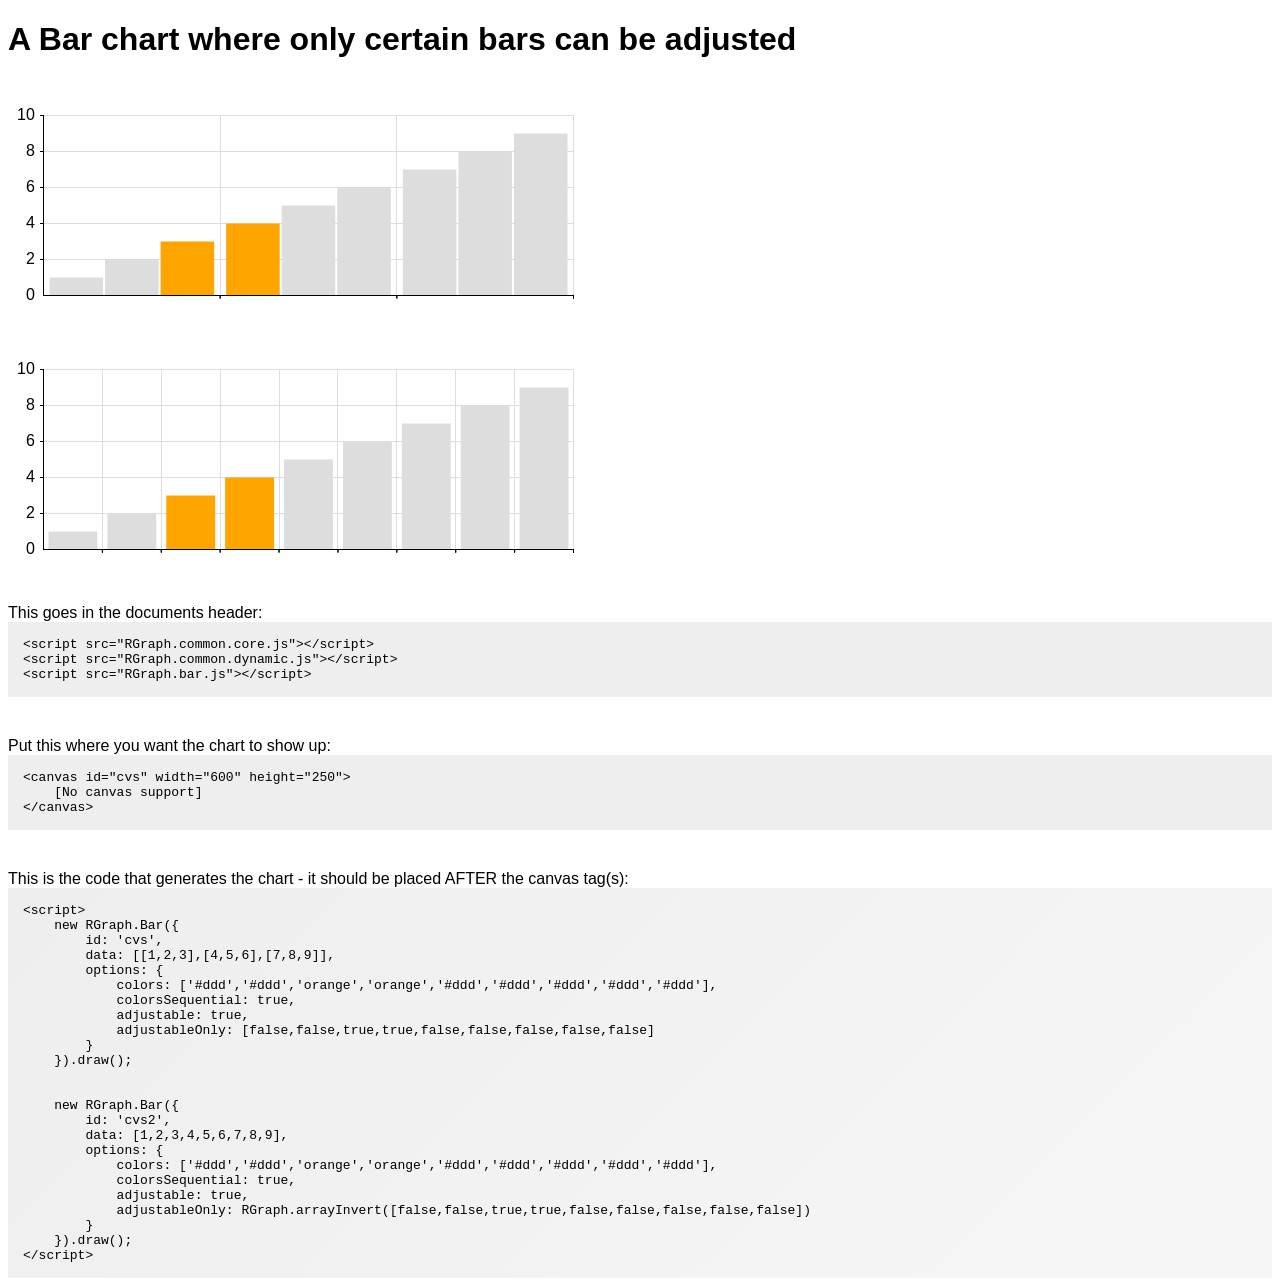
<file: RGraph/demos/bar-adjustable-limited.html>
<!DOCTYPE html >
<html lang="en">
<head>
    <link rel="stylesheet" href="demos.css" type="text/css" media="screen" />
    
    <script src="../libraries/RGraph.common.core.js" ></script>
    <script src="../libraries/RGraph.common.dynamic.js" ></script>
    <script src="../libraries/RGraph.bar.js" ></script>
    <script src="demos.js" ></script>
    
    <title>RGraph demo: A Bar chart where only certain bars can be adjusted</title>
    
    
    
    <meta name="description" content="A Bar chart where only certain bars can be adjusted" />
     
    <meta name="robots" content="noindex, nofollow" />

</head>
<body>


    <h1>A Bar chart where only certain bars can be adjusted</h1>

    <canvas id="cvs" width="600" height="250">[No canvas support]</canvas><br />
    <canvas id="cvs2" width="600" height="250">[No canvas support]</canvas>
    
    <script>
        new RGraph.Bar({
            id: 'cvs',
            data: [[1,2,3],[4,5,6],[7,8,9]],
            options: {
                colors: ['#ddd','#ddd','orange','orange','#ddd','#ddd','#ddd','#ddd','#ddd'],
                colorsSequential: true,
                adjustable: true,
                adjustableOnly: [false,false,true,true,false,false,false,false,false]
            }
        }).draw();


        new RGraph.Bar({
            id: 'cvs2',
            data: [1,2,3,4,5,6,7,8,9],
            options: {
                colors: ['#ddd','#ddd','orange','orange','#ddd','#ddd','#ddd','#ddd','#ddd'],
                colorsSequential: true,
                adjustable: true,
                adjustableOnly: RGraph.arrayInvert([false,false,true,true,false,false,false,false,false])
            }
        }).draw();
    </script>





    <p></p>

    This goes in the documents header:
    <pre class="code">
&lt;script src="RGraph.common.core.js"&gt;&lt;/script&gt;
&lt;script src="RGraph.common.dynamic.js"&gt;&lt;/script&gt;
&lt;script src="RGraph.bar.js"&gt;&lt;/script&gt;
</pre>
    
    Put this where you want the chart to show up:
    <pre class="code">
&lt;canvas id="cvs" width="600" height="250"&gt;
    [No canvas support]
&lt;/canvas&gt;
</pre>

This is the code that generates the chart - it should be placed AFTER the canvas tag(s):
    <div id="dynamic-source-code"></div>
    <script>showSource()</script>



    


</body>
</html>
</file>
<file: RGraph/demos/demos.css>
/*
* 
* Do not remove this: <!-- <RGRAPH_REMOVE> --> <!-- </RGRAPH_REMOVE> -->
* 
*/

body {
    font-family: Arial;
}

pre.code {
    padding: 5px;
    background-color: #eee;
    margin-top: 0;
    margin-bottom: 40px;
    overflow-x: auto;
    padding: 15px;
}

pre.code span {
    color: green;
}

pre.code span span {
    color: red;
}

ul.bullets li{
    list-style-image: url('/images/tick2.png');
}
</file>
